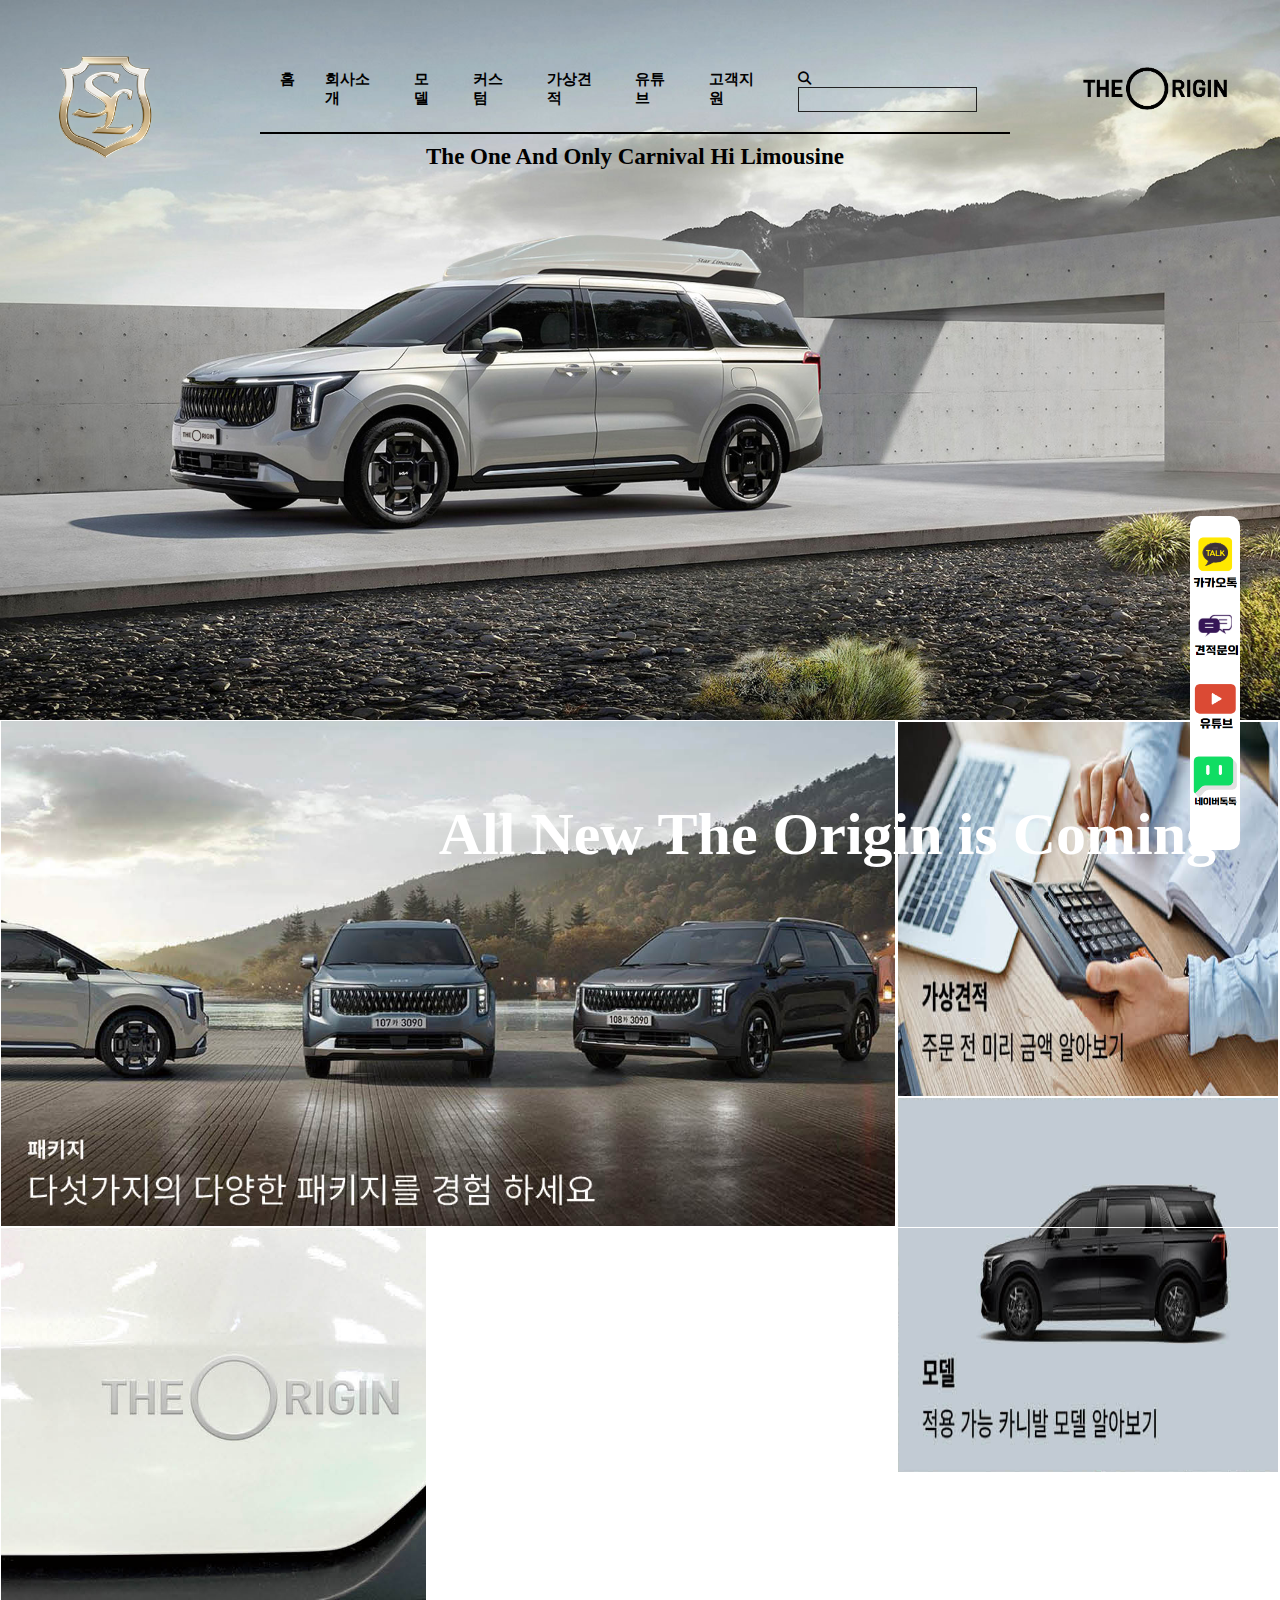
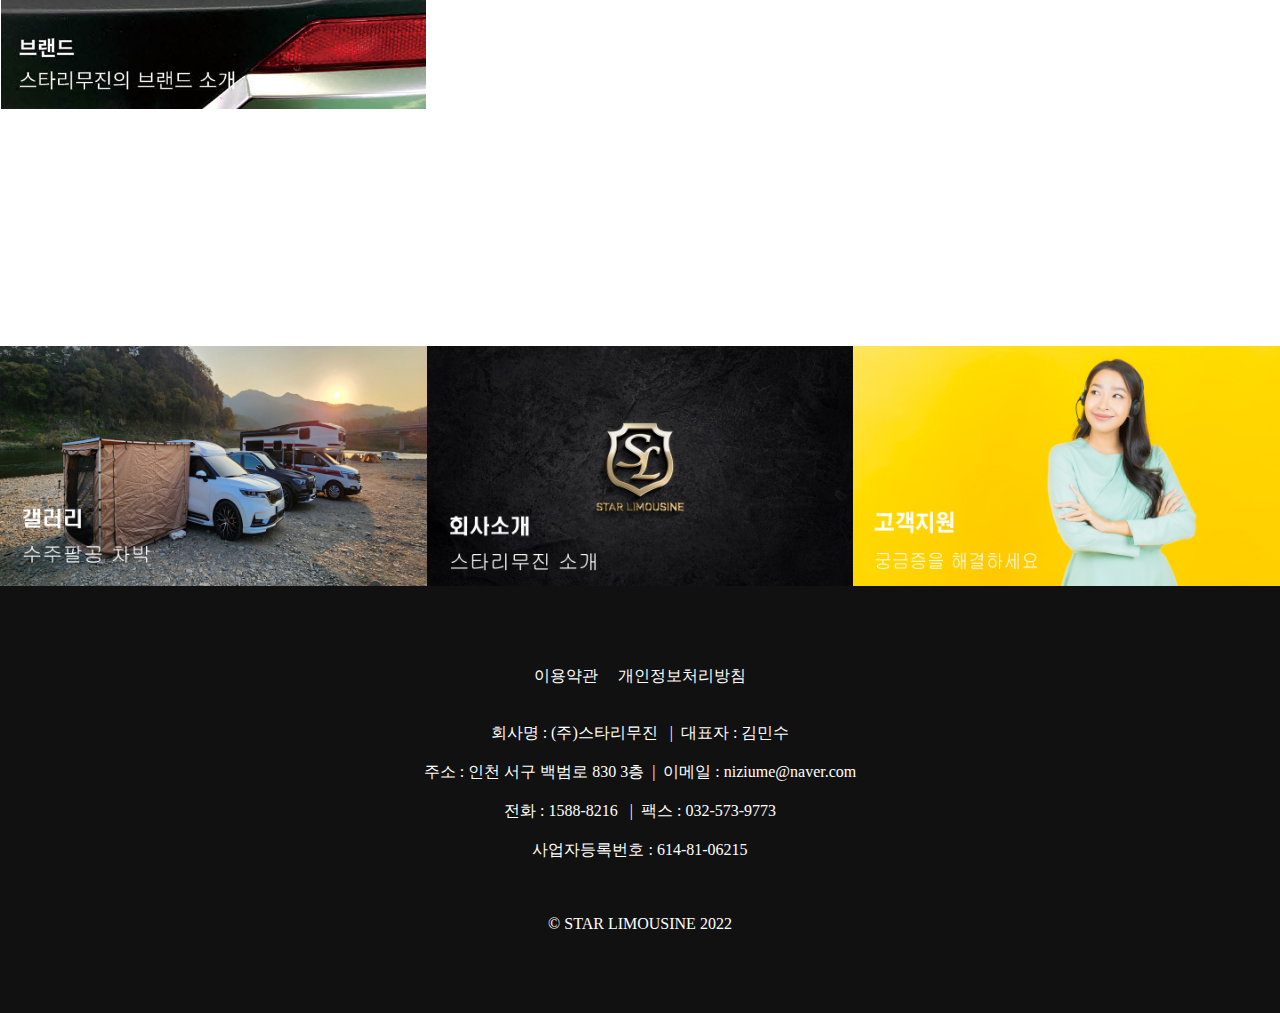
<file: index.html>
<!DOCTYPE html>
<html lang="ko">
<head>
    <meta charset="UTF-8">
    <meta name="viewport" content="width=device-width, initial-scale=1.0">
    <title>(주)스타리무진</title>
    <link rel="stylesheet" href="./css/reset.css">
    <link rel="stylesheet" href="./css/main.css">
    <link rel="shortcut icon" href="./img/logo.png" type="image/x-icon">
    <link href="https://fonts.googleapis.com/icon?family=Material+Icons" rel="stylesheet">
    <link rel="stylesheet" href="https://cdnjs.cloudflare.com/ajax/libs/font-awesome/6.2.0/css/all.min.css"/>
    <style>


    </style>
</head>
<body>
    <div id="wrap">
        <h1>(주)스타리무진</h1>
        <header id="header">
                <div class="logo-img">
                  <img src="./img/logo_gold.png" alt="로고">
                </div>
                <div class="top-nav">
                <nav>
                    <ul>
                            <li><a href="./index.html">홈</a></li>
                            <li><a href="./ab.html">회사소개</a></li>
                            <li>모델</li>
                            <li style="display: none;">패키지</li>
                            <li>커스텀</li>
                            <a href="./prestige.html"><li style="margin-right: 30px;">가상견적</li></a>
                            <li><a href="https://www.youtube.com/@Starlm/videos">유튜브</a></li>
                            <li style="display: none;">갤러리</li>
                            <li>고객지원</li>
                            <li>
                                <form id="searchForm" action="/search" method="GET">
                                    <button type="submit">
                                        <i class="fa-solid fa-magnifying-glass"></i>
                                    </button>
                                    <input onkeyup="enterkey()" type="search" name="searchValue">
                                </form>
                            </li>
                        </ul>
                        <h3>The One And Only Carnival Hi Limousine</h3>
                </nav>
            </div>
                <div class="origin">
                    <img src="./img/logo_origin.png" alt="오리진로고" style="width: 250px; margin-left: 20px; margin-top: 0px;">
                </div>
        </header>
        <section id="sec01">
            <div class="container">
                    <div class="slide">
                        <img class="img" src="./img/header_img.jpg" />
                        <img class="img" src="./img/sec01_01.png" />
                        <img class="img" src="./img/sec01_02.png" />
                        <img class="img" src="./img/sec01_03.png" />
                        <img class="img" src="./img/sec01_04.png" />
                        <img class="img" src="./img/sec01_05.png" />
                    </div>
                <h2>All New The Origin is Coming</h2>
            </div>
        </section>
        <section id="sec02">
        <div class="left-ban">
            <!-- 패키지 -->
            <a href="#"><img src="./img/sec02_01.png"></a>
        </div>

        <div class="right-ban">
            <!-- 가상견적 -->
            <a href="./prestige.html"><img src="./img/sec02_02_01.png"></a>
            <!-- 모델 -->
            <a href="#"><img src="./img/sec02_02_02.png"></a>
        </div>
        </section>
        <section id="sec03">
            <!-- 브랜드 -->
            <div class="sec03-box">
                <a href="#"><img src="./img/sec03_709px.png"></a>
            </div>
            <!-- 유튜브 -->
            <iframe width="560" height="315" src="https://www.youtube.com/embed/oAHt1vzbV60?si=FRvracWICj_Yitgh" title="YouTube video player" frameborder="0" allow="accelerometer; autoplay; clipboard-write; encrypted-media; gyroscope; picture-in-picture; web-share" allowfullscreen></iframe>
        </section>
        <section id="sec04">
            <!-- 갤러리 -->
            <div class="1">
                <a href="#"><img src="./img/1.jpg" /></a>
            </div>
            <!-- 회사소개 -->
            <div class="2">
                <a href="./about.html"><img src="./img/2.jpg" /></a>
            </div>
            <!-- 고객지원 -->
            <div class="3">
                <a href="tel:010-3443-5643"><img src="./img/3.jpg" onclick="document.location.href='tel:010-3443-5643'"/></a>
            </div>
        </section>
        <footer id="footer">
            <address>
                <a href="#">이용약관</a>&nbsp;&nbsp;&nbsp;&nbsp; 
                <a href="#">개인정보처리방침</a> <br><br><br>
                회사명 : (주)스타리무진 &nbsp; |&nbsp;  대표자 : 김민수 <br><br>
                주소 : 인천 서구 백범로 830 3층&nbsp; |&nbsp; 
                이메일 : niziume@naver.com <br><br>
                전화 : 1588-8216 &nbsp; |&nbsp; 
                팩스 : 032-573-9773 <br><br>
                사업자등록번호 : 614-81-06215
                <br><br><br><br>
                © STAR LIMOUSINE 2022
            </address>
        </footer>
        
        <div class="side">
            <ul>
                <li>
                    <img src="./img/kt.png" alt="">
                </li>
                <li>
                    <img src="./img/cr.png" alt="">
                </li>
                <li>
                    <img src="./img/yout.png" alt="">
                </li>
                <li>
                    <img src="./img/naver.png" alt="">
                </li>
            </ul>
        </div>

    </div>
    <script src="./js/main.js"></script>
</body>
</html>
</file>
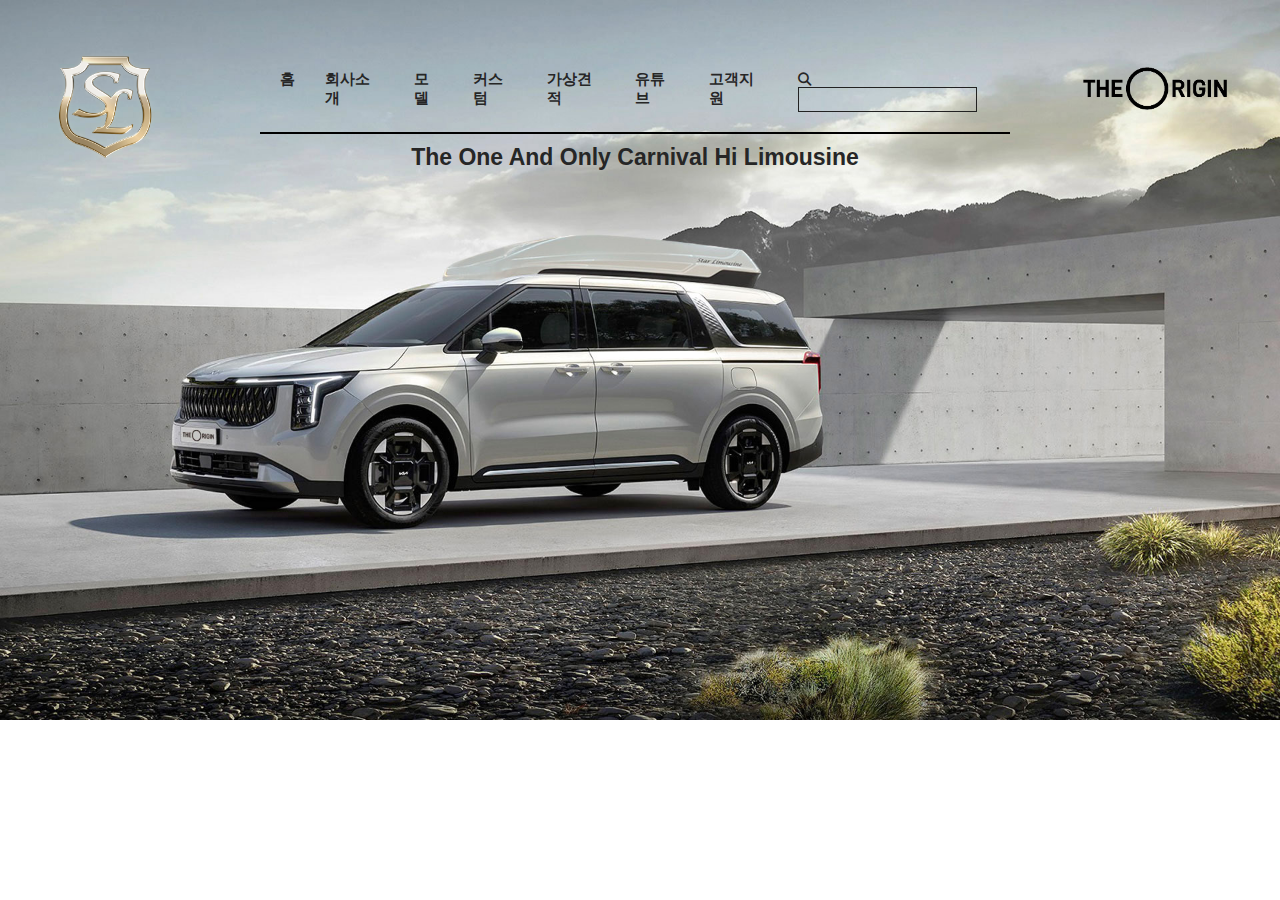
<file: about.html>
<!DOCTYPE html>
<html lang="ko">
<head>
    <meta charset="UTF-8">
    <meta name="viewport" content="width=device-width, initial-scale=1.0">
    <title>(주)스타리무진</title>
    <link rel="stylesheet" href="./css/reset.css">
    <link rel="stylesheet" href="./css/about.css">
    <link rel="shortcut icon" href="./img/logo.png" type="image/x-icon">
    <link href="https://fonts.googleapis.com/icon?family=Material+Icons" rel="stylesheet">
    <link rel="stylesheet" href="https://cdnjs.cloudflare.com/ajax/libs/font-awesome/6.2.0/css/all.min.css"/>
    <style>


    </style>
</head>
<body>
    <div id="wrap">
        <h1>(주)스타리무진</h1>
        <header id="header">
                <div class="logo-img">
                  <img src="./img/logo_gold.png" alt="로고">
                </div>
                <div class="top-nav">
                <nav>
                    <ul>
                        <li><a href="./index.html">홈</a></li>
                        <li><a href="./about.html">회사소개</a></li>
                        <li>모델</li>
                        <li style="display: none;">패키지</li>
                        <li>커스텀</li>
                        <a href="./prestige.html"><li style="margin-right: 30px;">가상견적</li></a>
                        <li><a href="https://www.youtube.com/@Starlm/videos">유튜브</a></li>
                        <li style="display: none;">갤러리</li>
                        <li>고객지원</li>
                        <li>
                                <form id="searchForm" action="/search" method="GET">
                                    <button type="submit">
                                        <i class="fa-solid fa-magnifying-glass"></i>
                                    </button>
                                    <input onkeyup="enterkey()" type="search" name="searchValue">
                                </form>
                            </li>
                        </ul>
                        <h3>The One And Only Carnival Hi Limousine</h3>
                </nav>
            </div>
                <div class="origin">
                    <img src="./img/logo_origin.png" alt="오리진로고" style="width: 250px; margin-left: 20px; margin-top: 0px;">
                </div>
        </header>

        <div id="sec01">
            <img src="./img/header_img.jpg" alt="">
        </div>
       
</body>
</html>
</file>
<file: css/main.css>
#wrap{
    position: relative;
}

h1{
    display: none;
}

#header{
    position: absolute;
    display: flex;
    width: 100%;
    flex-flow: row nowrap;
    justify-content: space-between;
}

#header ul{
    display: flex;
    justify-content: space-between;
}

#header img{
    width: 150px;
    margin-top: 50px;
    margin-left: 30px;
}

#header .top-nav{
    margin-left: 80px;
    margin-top: 50px;
}

#header nav ul{
    display: flex;
    border-bottom: 2px solid #000;
    padding: 20px;
    /* margin-left: 350px; */
}

#header nav ul li{
    margin-right: 30px;
    font-weight: 700;
    font-size: 15px;
}

#header nav ul li:last-child{
    margin-right: 0;
}

nav h3{
    text-align: center;
    margin-top: 10px;
    font-weight: 600;
    font-size: 23px;
}

#searchForm{
    background-color: inherit;
}

button{
    background-color: inherit;
    border: none;
}

input{
    background-color: inherit;
    border: 1px solid #222;
    height: 25px;
}

#container {
    width: 2100px;
    height: 1030px;
    overflow: hidden;
    margin: 0 auto;
    z-index: 1000;
}
  
.img {
    display: none;
    width: 100%;
    height: 100%;
}
  
.img.on {
    display: block;
}

#sec01 h2{
    font-weight: 700;
    font-size: 60px;
    position: absolute;
    top: 800px;
    right: 5%;
    color: #fff;
}

#sec01 h3{
    font-weight: 700;
    font-size: 50px;
}

#sec02{
    display: flex;
    /* height: 300px; */
}

#sec02 .left-ban{
    width: 70%;
    /* height: 500px; */
    border: 1px solid #fff;
}

#sec02 .right-ban{
    width: 30%;
    height: 325px;
    border: 1px solid #fff;
}

#sec02 .right-ban img:first-child{
    height: 375px;
}

#sec02 .right-ban img:last-child{
    height: 376px;
    border: 1px solid #fff;
}

#sec03{
    display: flex;
}

#sec03 .sec03-box{
    width: 35%;
    border: 1px solid #fff;
}

#sec03 iframe{
    width: 70%;
    height: 719px;
    border: 1px solid #fff;
}

#sec04{
    display: flex;
}

#sec04 ul{
    width: 100%;
}

#sec04 ul li{
    width: 33.3%;
}

#footer{
    padding: 80px;
    text-align: center;
    background-color: #111;
    color: #fff;
}

.menu ::before{
    font-family: 'Material Icons';
    font-size: 1.5em;
    float: left;
    clear: left;
}
.menu label::before{ content: '\e5d2'; }
.menu li:nth-child(1) a::before{ content: '\f02e'; }
.menu li:nth-child(2) a::before{ content: '\e8d6'; }
.menu li:nth-child(3) a::before{ content: '\e88a'; }
.menu li:nth-child(4) a::before{ content: '\e8cc'; }
.menu li:nth-child(5) a::before{ content: '\e87d'; }
.menu li:nth-child(6) a::before{ content: '\e8b8'; }

#expand-menu { /* 체크박스 폼 요소 감춤 */
    display: none;
}
#expand-menu:checked ~ ul { /* 체크박스 체크되었으면 메뉴 목록 표시 - 반응형 표시용 */
    display: block;
    height: auto;
}

.menu {
    position: fixed;
    display: block;
    width: 200px;
    background-color: inherit;
    color: #fff;
    border-radius: 20px;
    padding: 10px;
    box-sizing: border-box;
    overflow: hidden; /* 반응형 애니메이션용 */
    transition: all 0.5s ease; /* 반응형 애니메이션 */
    bottom: 0;
    right: 0;
}
.menu ul {
    list-style: none;
    margin: 0;
    padding: 0;

}

.menu li{
padding: 15px;
}

.menu a, .menu > label {
    display: block;
    height: 25px;
    padding: 8px;
    cursor: pointer;
    color: #fff;
    text-decoration: none;
}

.menu a:hover {
    color: #fff;
}
.menu ul li:hover, .menu > label:hover {
    background-color: #222;
    color: #fff;
    border-radius: 10px;
}
.menu div {
    line-height: 1.5;
    font-size: 1em;
    font-family: 'Noto Sans KR';
    padding: 0 0 0 50px; /* 아이콘과 텍스트 사이 여백 */
}

.ex{
    margin-left: 15px;
    padding: 20px;
    margin-bottom: 30px;
}

.ex2{
    padding: 20px;
}

.side{
    position: fixed;
    bottom: 50px;
    right: 40px;
    width: 50px;
    background-color: #fff;
    padding-top: 20px;
    padding-bottom: 20px;
    border-radius: 10px;
}

.side ul li{
    padding-bottom: 20px;
}
</file>
<file: css/about.css>
*{
    color: #262626;
    font-family: "Manrope_ExtraBold", "Pretendard_ExtraBold", sans-serif;
}

#wrap{
    position: relative;
}

h1{
    display: none;
}

#header{
    position: absolute;
    display: flex;
    width: 100%;
    flex-flow: row nowrap;
    justify-content: space-between;
    /* padding-bottom: 50px; */
}

#header ul{
    display: flex;
    justify-content: space-between;
}

#header img{
    width: 150px;
    margin-top: 50px;
    margin-left: 30px;
}

#header .top-nav{
    margin-left: 80px;
    margin-top: 50px;
}

#header nav ul{
    display: flex;
    border-bottom: 2px solid #000;
    padding: 20px;
    /* margin-left: 350px; */
}

#header nav ul li{
    margin-right: 30px;
    font-weight: 700;
    font-size: 15px;
}

#header nav ul li:last-child{
    margin-right: 0;
}

nav h3{
    text-align: center;
    margin-top: 10px;
    font-weight: 600;
    font-size: 23px;
}

#searchForm{
    background-color: inherit;
}

button{
    background-color: inherit;
    border: none;
}

input{
    background-color: inherit;
    border: 1px solid #222;
    height: 25px;
}
</file>
